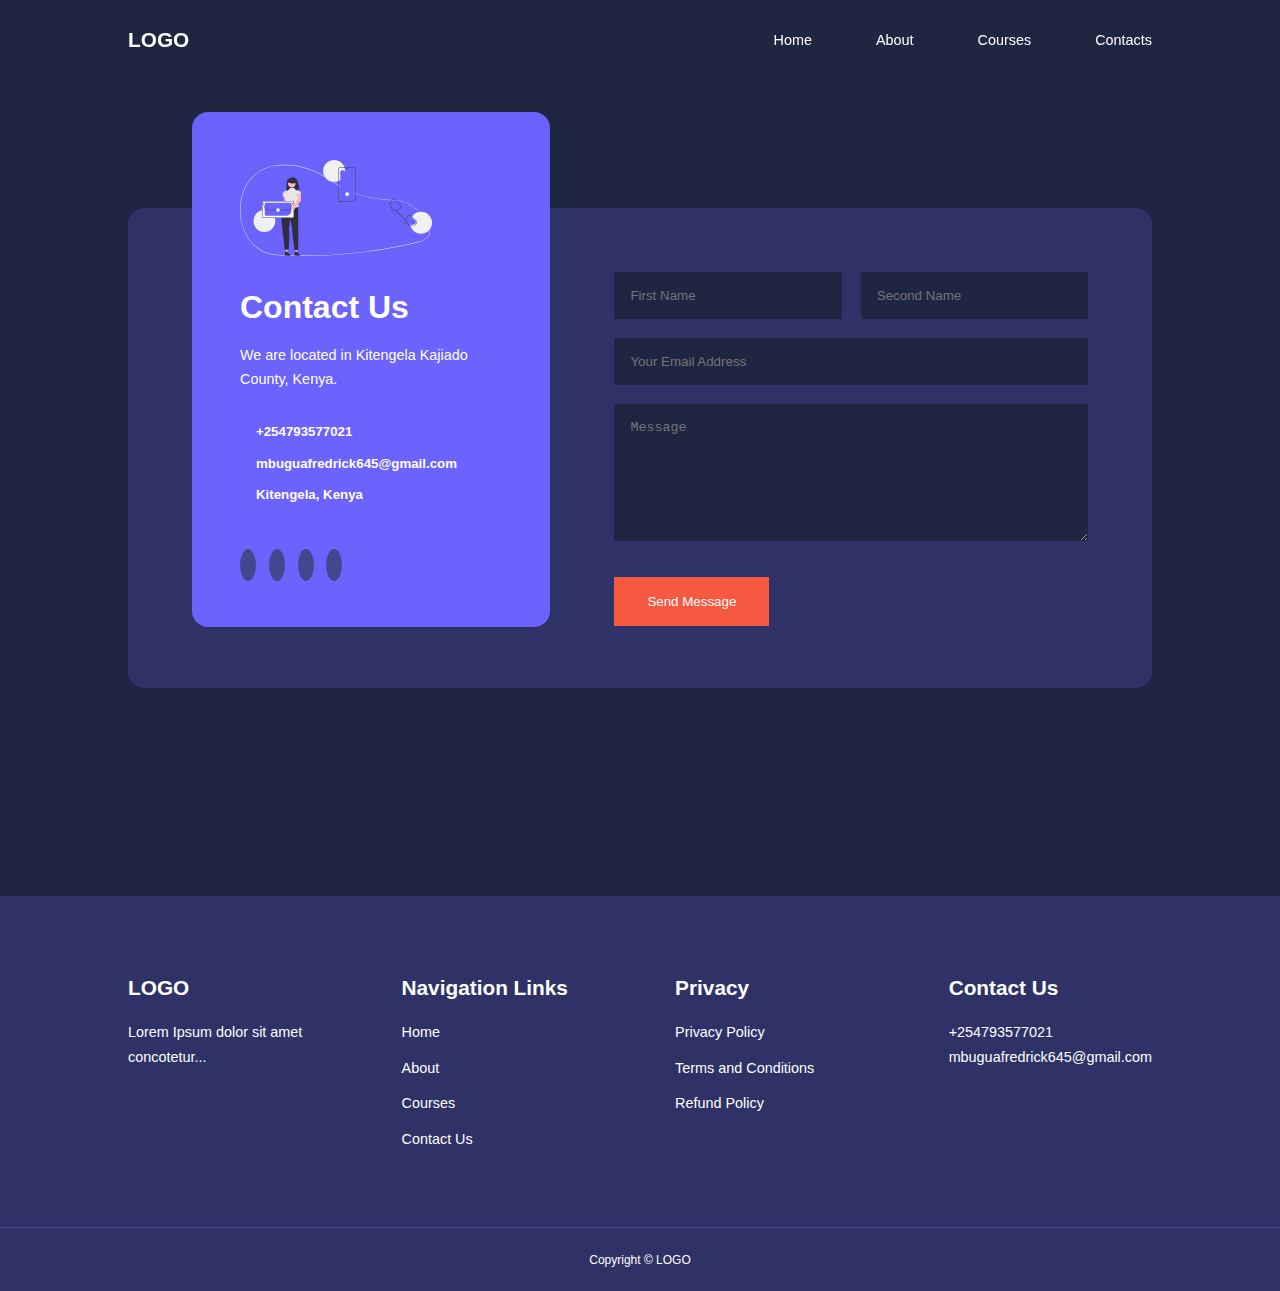
<file: contacts.html>
<!DOCTYPE html>
<html lang="en">
    <head>
        <meta charset="UTF-8">
        <meta http-equiv="X-UA-Compatible" content="IE=edge">
        <meta name="viewport" content="width=device-width, initial-scale=1.0">
        <title>LOGO</title>

        <link rel="stylesheet" href="./css/main.css" type="text/css">
        <link rel="stylesheet" href="./css/contacts.css" type="text/css">
        <link rel="stylesheet" href="./css/responsive.css" type="text/css">
        <link rel="stylesheet" href="./css/contactsResponsive.css" type="text/css">
        <!--ICONS COUT CDN-->
        <link rel="stylesheet" href="https://unicons.iconscout.com/release/v2.1.6/css/unicons.css">
        <!--GOOGLE FONTS-->
        <link>
        
    </head>
    <body>
        <!--Start of body section-->

        <!--Start of nav section-->
        <nav>
            <div class="container nav__container">
                <!-- <a href="index.html"><img src="./images/"></a> -->
                <a href="index.html"><h4>LOGO</h4></a>
                <ul class="nav__menu">
                    <li><a href="index.html">Home</a></li>
                    <li><a href="about.html">About</a></li>
                    <li><a href="courses.html">Courses</a></li>
                    <li><a href="contacts.html">Contacts</a></li>
                </ul>
                <button id="open-menu-button"><i class="uil uil-bars"></i></button>
                <button id="close-menu-button"><i class="uil uil-multiply"></i></button>
            </div>
        </nav>
        <!--End of nav section-->

        <!--Start of contacts section-->
        <section class="contact">
            <div class="container contact__container">
                <aside class="contact__aside">
                    <div class="aside__image">
                        <img src="./images/undraw_contact_us_re_4qqt.svg" />
                    </div>
                    <h2>Contact Us</h2>
                    <p>
                        We are located in Kitengela Kajiado County, Kenya.
                    </p>
                    <ul class="contact__details">
                        <li>
                            <i class="uil uil-phone-times"></i>
                            <h5>+254793577021</h5>
                        </li>
                        <li>
                            <i class="uil uil-envelope"></i>
                            <h5>mbuguafredrick645@gmail.com</h5>
                        </li>
                        <li>
                            <i class="uil uil-location-point"></i>
                            <h5>Kitengela, Kenya</h5>
                        </li>
                    </ul>
                    <ul class="contact__socials">
                        <li><a href="https://facebook.com"><i class="uil uil-facebook-f"></i></a></li>
                        <li><a href="https://twitter.com"><i class="uil uil-twitter"></i></a></li>
                        <li><a href="https://instagram.com"><i class="uil uil-instagram"></i></a></li>
                        <li><a href="https://linkedin.com"><i class="uil uil-linkedin-alt"></i></a></li>
                    </ul>
                </aside>

                <form class="contact__form" action="https://formspree.io/f/......" method="POST">
                    <div class="form__name">
                        <input type="text" name="First Name" placeholder="First Name" required>
                        <input type="text" name="Second Name" placeholder="Second Name" required>
                    </div>
                    <input type="email" name="Email Address" placeholder="Your Email Address" required>
                    <textarea name="Message" rows="7" placeholder="Message" required></textarea>
                    <button type="submit" class="btn btn-primary">Send Message</button>
                </form>
            </div>
        </section>



        <!--Start of footer section-->
        <footer>
            <div class="container footer__container">
                <div class="footer__1">
                    <a href="index.html" class="footer__logo"><h4>LOGO</h4></a>
                    <p>
                        Lorem Ipsum dolor sit amet concotetur...
                    </p>
                </div>
 
                <div class="footer__2">
                     <h4>Navigation Links</h4>
                     <ul class="permalinks">
                         <li><a href="index.html">Home</a></li>
                         <li><a href="about.html">About</a></li>
                         <li><a href="courses.html">Courses</a></li>
                         <li><a href="contacts.html">Contact Us</a></li>
                     </ul>
                </div>
 
                <div class="footer__3">
                    <h4>Privacy</h4>
                    <ul class="privacy">
                        <li><a href="#">Privacy Policy</a></li>
                        <li><a href="#">Terms and Conditions</a></li>
                        <li><a href="#">Refund Policy</a></li>
                    </ul>
                </div>
 
                <div class="footer__4">
                    <h4>Contact Us</h4>
                    <div>
                        <p>+254793577021</p>
                        <p>mbuguafredrick645@gmail.com</p>
                    </div>
 
                    <ul class="footer__socials">
                        <li>
                            <a href="#"><i class="uil uil-facebook-f"></i></a>
                        </li>
                        <li>
                         <a href="#"><i class="uil uil-twitter"></i></a>
                        </li>
                        <li>
                         <a href="#"><i class="uil uil-instagram-alt"></i></a>
                        </li>
                    </ul>
                </div>
            </div>
 
            <div class="footer__copyright">
             <small>Copyright &copy; LOGO</small>
            </div>
         </footer>
         <!--End of footer section-->
 
 
         <script src="./js/main.js"></script>
     </body>
 </html>
</file>
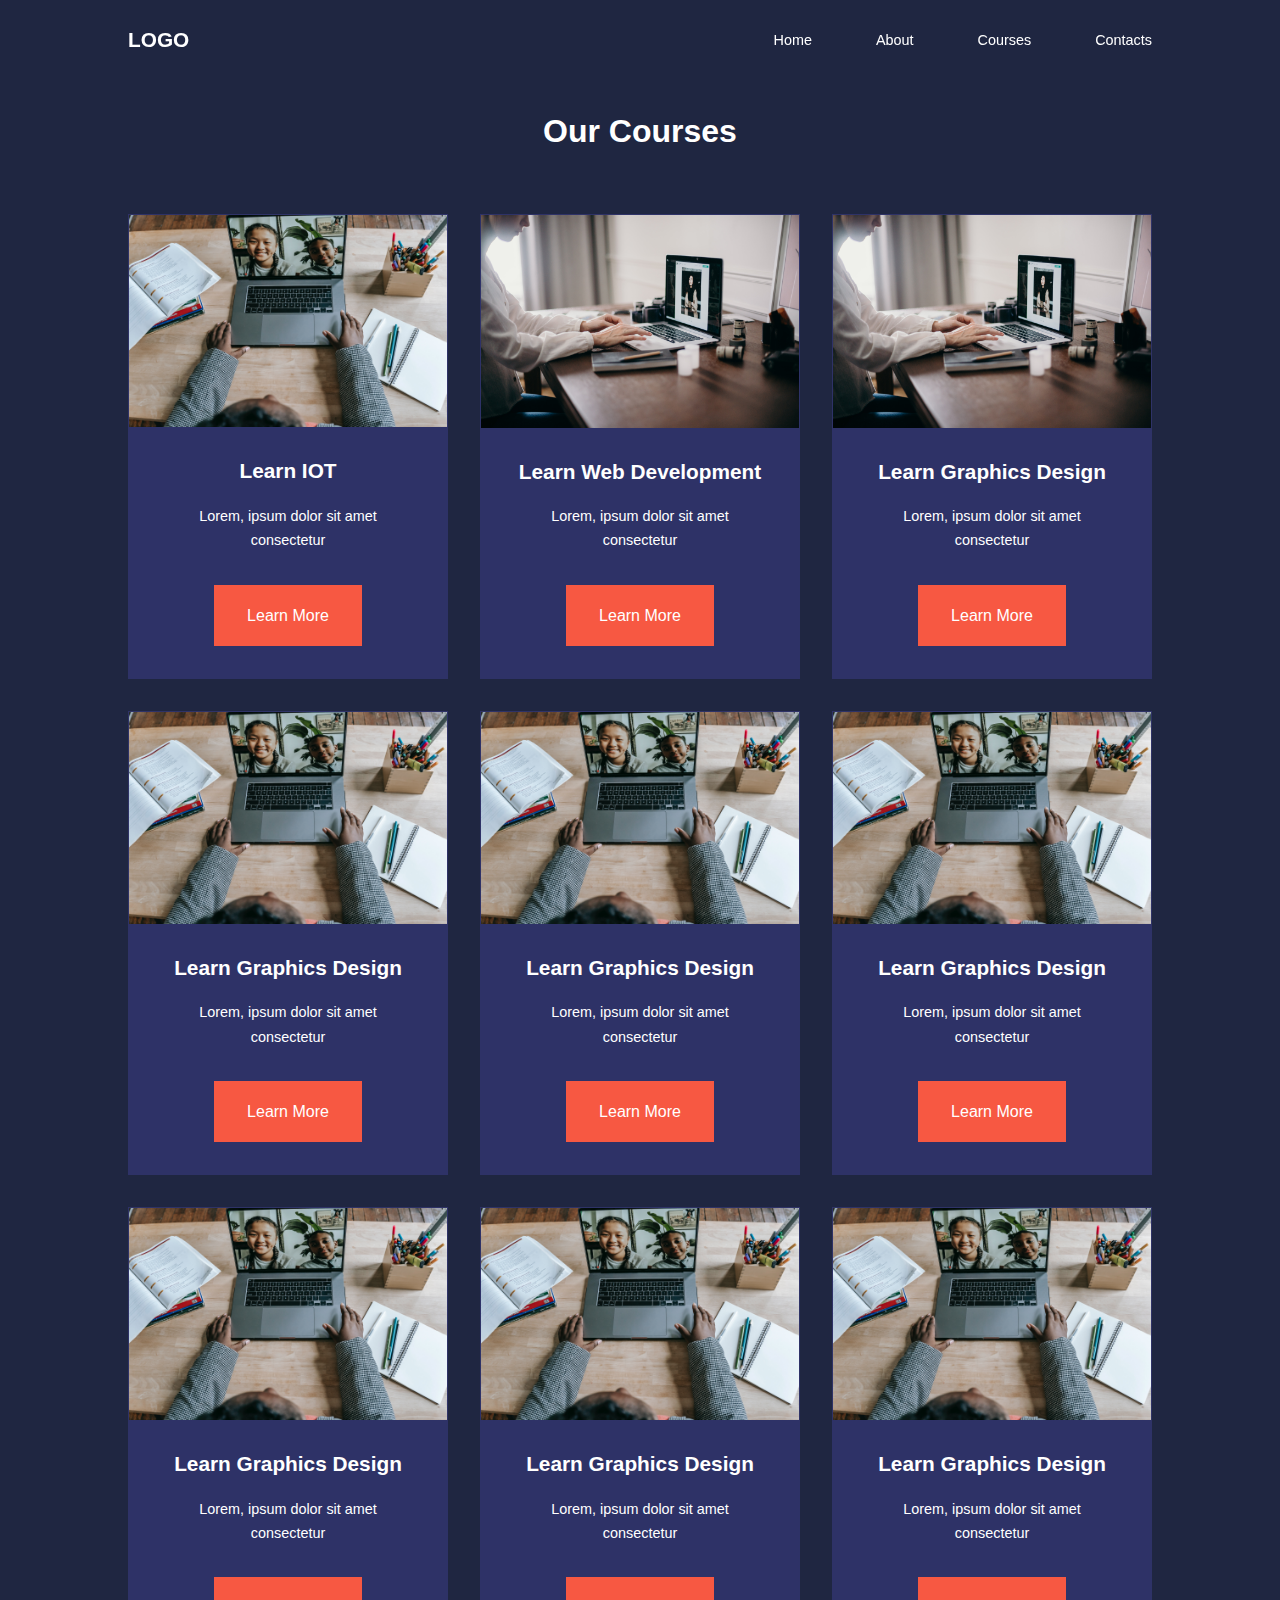
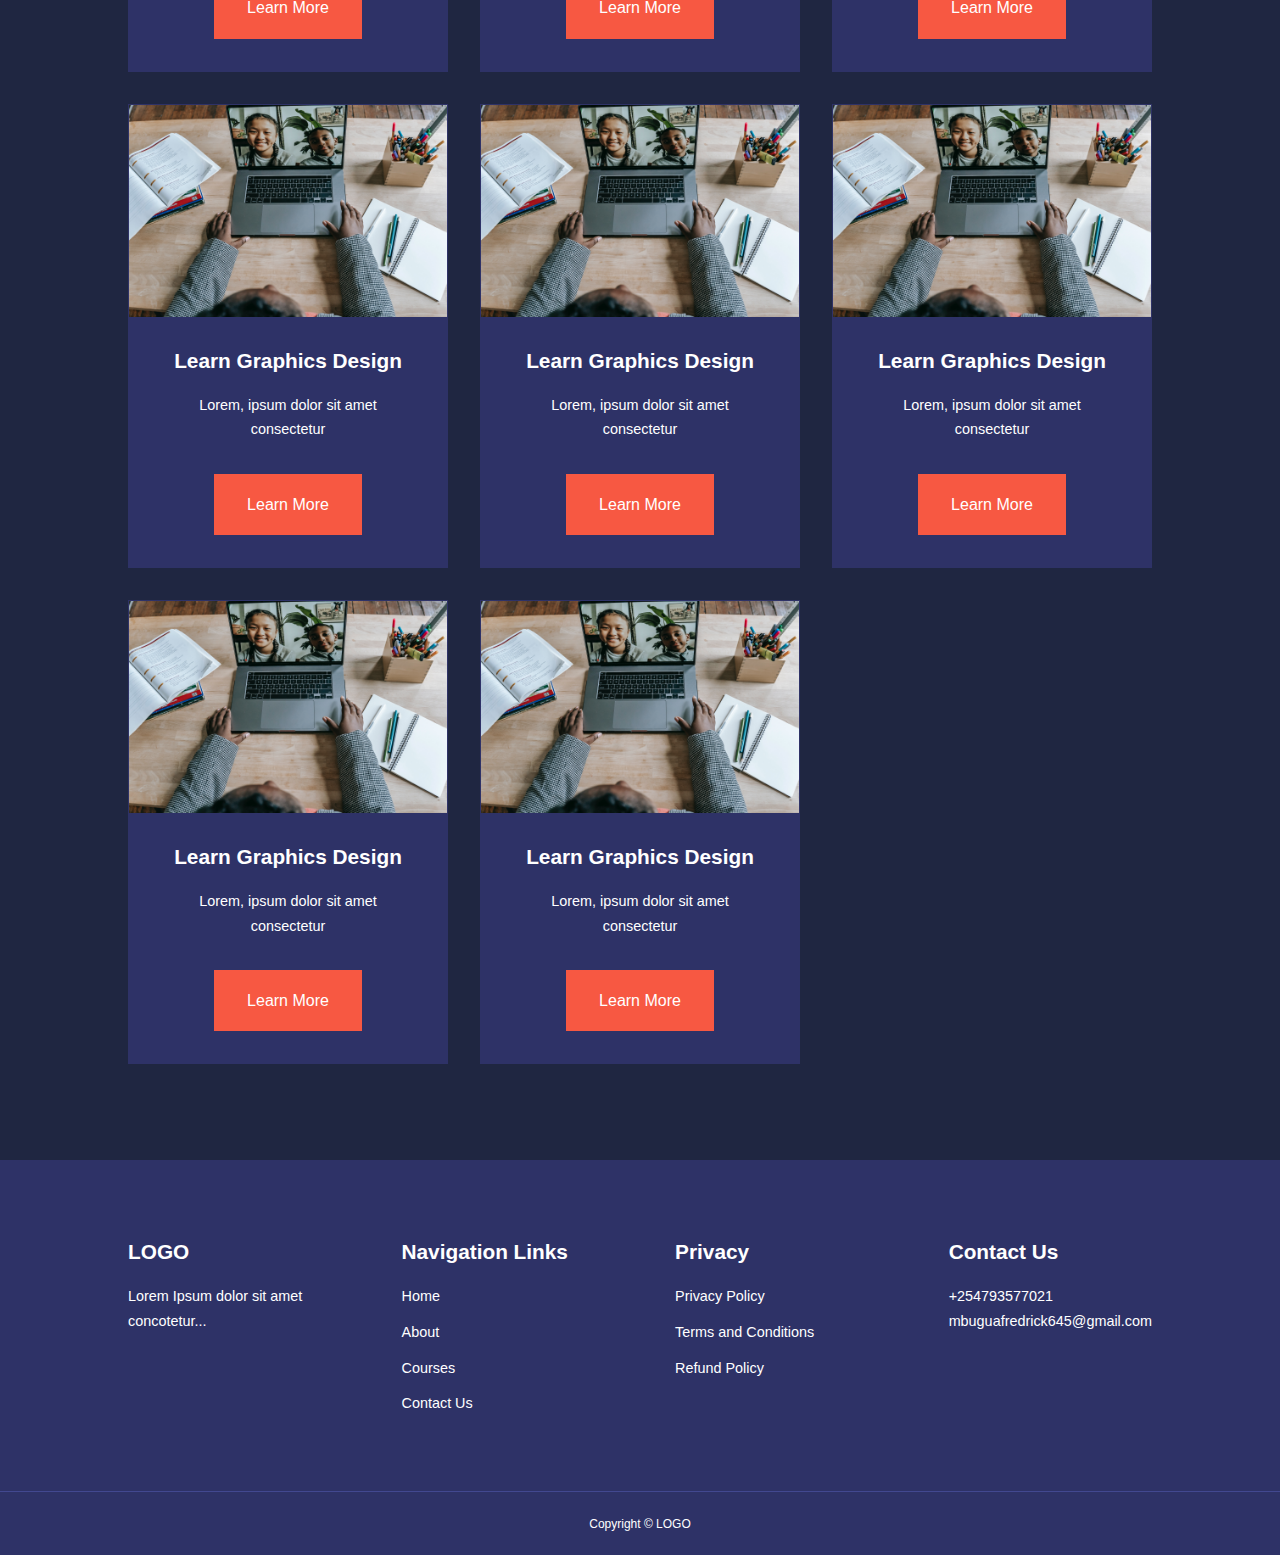
<file: courses.html>
<!DOCTYPE html>
<html lang="en">
    <head>
        <meta charset="UTF-8">
        <meta http-equiv="X-UA-Compatible" content="IE=edge">
        <meta name="viewport" content="width=device-width, initial-scale=1.0">
        <title>LOGO</title>

        <link rel="stylesheet" href="./css/main.css" type="text/css">
        <link rel="stylesheet" href="./css/about.css" type="text/css">
        <link rel="stylesheet" href="./css/responsive.css" type="text/css">
        <link rel="stylesheet" href="./css/aboutResponsive.css" type="text/css">
        <!--ICONS COUT CDN-->
        <link rel="stylesheet" href="https://unicons.iconscout.com/release/v2.1.6/css/unicons.css">
        <!--GOOGLE FONTS-->
        <link>

        <style>
            .courses{
                margin-top: 1rem;
            }
        </style>
        
    </head>
    <body>
        <!--Start of body section-->

        <!--Start of nav section-->
        <nav>
            <div class="container nav__container">
                <!-- <a href="index.html"><img src="./images/"></a> -->
                <a href="index.html"><h4>LOGO</h4></a>
                <ul class="nav__menu">
                    <li><a href="index.html">Home</a></li>
                    <li><a href="about.html">About</a></li>
                    <li><a href="courses.html">Courses</a></li>
                    <li><a href="contacts.html">Contacts</a></li>
                </ul>
                <button id="open-menu-button"><i class="uil uil-bars"></i></button>
                <button id="close-menu-button"><i class="uil uil-multiply"></i></button>
            </div>
        </nav>
        <!--End of nav section-->

        <!--Start of courses section-->
        <section class="courses">
            <h2>Our Courses</h2>
            <div class="container courses__container">
                <article class="course">
                    <div class="course__image">
                        <img src="./images/pexels-katerina-holmes-5905759.jpg" alt="">
                    </div>
                    <div class="course__info">
                        <h4>Learn IOT</h4>
                        <p>
                            Lorem, ipsum dolor sit amet consectetur
                        </p>
                        <a href="course.html" class="btn btn-primary">Learn More</a>
                    </div>
                </article>

                <article class="course">
                    <div class="course__image">
                        <img src="./images/pexels-cottonbro-3584996.jpg" alt="">
                    </div>
                    <div class="course__info">
                        <h4>Learn Web Development</h4>
                        <p>
                            Lorem, ipsum dolor sit amet consectetur
                        </p>
                        <a href="course.html" class="btn btn-primary">Learn More</a>
                    </div>
                </article>

                <article class="course">
                    <div class="course__image">
                        <img src="./images/pexels-cottonbro-3584996.jpg" alt="">
                    </div>
                    <div class="course__info">
                        <h4>Learn Graphics Design</h4>
                        <p>
                            Lorem, ipsum dolor sit amet consectetur
                        </p>
                        <a href="course.html" class="btn btn-primary">Learn More</a>
                    </div>
                </article>

                <article class="course">
                    <div class="course__image">
                        <img src="./images/pexels-katerina-holmes-5905759.jpg" alt="">
                    </div>
                    <div class="course__info">
                        <h4>Learn Graphics Design</h4>
                        <p>
                            Lorem, ipsum dolor sit amet consectetur
                        </p>
                        <a href="course.html" class="btn btn-primary">Learn More</a>
                    </div>
                </article>

                <article class="course">
                    <div class="course__image">
                        <img src="./images/pexels-katerina-holmes-5905759.jpg" alt="">
                    </div>
                    <div class="course__info">
                        <h4>Learn Graphics Design</h4>
                        <p>
                            Lorem, ipsum dolor sit amet consectetur
                        </p>
                        <a href="course.html" class="btn btn-primary">Learn More</a>
                    </div>
                </article>

                <article class="course">
                    <div class="course__image">
                        <img src="./images/pexels-katerina-holmes-5905759.jpg" alt="">
                    </div>
                    <div class="course__info">
                        <h4>Learn Graphics Design</h4>
                        <p>
                            Lorem, ipsum dolor sit amet consectetur
                        </p>
                        <a href="course.html" class="btn btn-primary">Learn More</a>
                    </div>
                </article>

                <article class="course">
                    <div class="course__image">
                        <img src="./images/pexels-katerina-holmes-5905759.jpg" alt="">
                    </div>
                    <div class="course__info">
                        <h4>Learn Graphics Design</h4>
                        <p>
                            Lorem, ipsum dolor sit amet consectetur
                        </p>
                        <a href="course.html" class="btn btn-primary">Learn More</a>
                    </div>
                </article>

                <article class="course">
                    <div class="course__image">
                        <img src="./images/pexels-katerina-holmes-5905759.jpg" alt="">
                    </div>
                    <div class="course__info">
                        <h4>Learn Graphics Design</h4>
                        <p>
                            Lorem, ipsum dolor sit amet consectetur
                        </p>
                        <a href="course.html" class="btn btn-primary">Learn More</a>
                    </div>
                </article>

                <article class="course">
                    <div class="course__image">
                        <img src="./images/pexels-katerina-holmes-5905759.jpg" alt="">
                    </div>
                    <div class="course__info">
                        <h4>Learn Graphics Design</h4>
                        <p>
                            Lorem, ipsum dolor sit amet consectetur
                        </p>
                        <a href="course.html" class="btn btn-primary">Learn More</a>
                    </div>
                </article>

                <article class="course">
                    <div class="course__image">
                        <img src="./images/pexels-katerina-holmes-5905759.jpg" alt="">
                    </div>
                    <div class="course__info">
                        <h4>Learn Graphics Design</h4>
                        <p>
                            Lorem, ipsum dolor sit amet consectetur
                        </p>
                        <a href="course.html" class="btn btn-primary">Learn More</a>
                    </div>
                </article>

                <article class="course">
                    <div class="course__image">
                        <img src="./images/pexels-katerina-holmes-5905759.jpg" alt="">
                    </div>
                    <div class="course__info">
                        <h4>Learn Graphics Design</h4>
                        <p>
                            Lorem, ipsum dolor sit amet consectetur
                        </p>
                        <a href="course.html" class="btn btn-primary">Learn More</a>
                    </div>
                </article>

                <article class="course">
                    <div class="course__image">
                        <img src="./images/pexels-katerina-holmes-5905759.jpg" alt="">
                    </div>
                    <div class="course__info">
                        <h4>Learn Graphics Design</h4>
                        <p>
                            Lorem, ipsum dolor sit amet consectetur
                        </p>
                        <a href="course.html" class="btn btn-primary">Learn More</a>
                    </div>
                </article>

                <article class="course">
                    <div class="course__image">
                        <img src="./images/pexels-katerina-holmes-5905759.jpg" alt="">
                    </div>
                    <div class="course__info">
                        <h4>Learn Graphics Design</h4>
                        <p>
                            Lorem, ipsum dolor sit amet consectetur
                        </p>
                        <a href="course.html" class="btn btn-primary">Learn More</a>
                    </div>
                </article>

                <article class="course">
                    <div class="course__image">
                        <img src="./images/pexels-katerina-holmes-5905759.jpg" alt="">
                    </div>
                    <div class="course__info">
                        <h4>Learn Graphics Design</h4>
                        <p>
                            Lorem, ipsum dolor sit amet consectetur
                        </p>
                        <a href="course.html" class="btn btn-primary">Learn More</a>
                    </div>
                </article>
            </div>
        </section>
        <!--End of courses section-->




        <!--Start of footer section-->
        <footer>
            <div class="container footer__container">
                <div class="footer__1">
                    <a href="index.html" class="footer__logo"><h4>LOGO</h4></a>
                    <p>
                        Lorem Ipsum dolor sit amet concotetur...
                    </p>
                </div>
 
                <div class="footer__2">
                     <h4>Navigation Links</h4>
                     <ul class="permalinks">
                         <li><a href="index.html">Home</a></li>
                         <li><a href="about.html">About</a></li>
                         <li><a href="courses.html">Courses</a></li>
                         <li><a href="contacts.html">Contact Us</a></li>
                     </ul>
                </div>
 
                <div class="footer__3">
                    <h4>Privacy</h4>
                    <ul class="privacy">
                        <li><a href="#">Privacy Policy</a></li>
                        <li><a href="#">Terms and Conditions</a></li>
                        <li><a href="#">Refund Policy</a></li>
                    </ul>
                </div>
 
                <div class="footer__4">
                    <h4>Contact Us</h4>
                    <div>
                        <p>+254793577021</p>
                        <p>mbuguafredrick645@gmail.com</p>
                    </div>
 
                    <ul class="footer__socials">
                        <li>
                            <a href="#"><i class="uil uil-facebook-f"></i></a>
                        </li>
                        <li>
                         <a href="#"><i class="uil uil-twitter"></i></a>
                        </li>
                        <li>
                         <a href="#"><i class="uil uil-instagram-alt"></i></a>
                        </li>
                    </ul>
                </div>
            </div>
 
            <div class="footer__copyright">
             <small>Copyright &copy; LOGO</small>
            </div>
         </footer>
         <!--End of footer section-->
 
 
         <script src="./js/main.js"></script>
     </body>
 </html>
</file>
<file: css/main.css>
*{
    margin: 0;
    padding: 0;
    border: 0;
    outline: 0;
    list-style: none;
    box-sizing: border-box;
    text-decoration: none;
}

:root{
    --color-primary: #6c63ff;
    --color-success: #00bf8e;
    --color-warning: #f7c94b;
    --color-danger: #f75842;
    --color-danger-variant: rgba(247, 88, 66, 0.4);
    --color-white: #fff;
    --color-light: rgba(255, 255, 255, 0.7);
    --color-black: #000;
    --color-bg: #1f2641;
    --color-bg1: #2e3267;
    --color-bg2: #424890;

    --container-width-lg: 80%; /*for large devices*/
    --container-width-md: 90%; /*for medium devices*/
    --container-width-sm: 94%; /*for small devices*/

    --transition: all 400ms ease;
}

body{
    font-family: 'Montserrat', sans-serif;
    line-height: 1.7;
    color: var(--color-white);
    background: var(--color-bg);
}

.container{
    width: var(--container-width-lg);
    margin: 0 auto;
}

section{
    /*1 rem = 16px*/
    padding: 6rem 0;
}

section h2{
    text-align: center;
    margin-bottom: 4rem;
}

h1, h2, h3, h4, h5, h6{
    line-height: 1.2;
}

h1{
    font-size: 1.2rem;
}

h2{
    font-size: 2rem;
}

h3{
    font-size: 1.6rem;
}

h4{
    font-size: 1.3rem;
}

a{
    color: var(--color-white);
}

img{
    width: 100%;
    display: block;
    object-fit: cover;
}

.btn{
    display: inline-block;
    background: var(--color-white);
    color: var(--color-black);
    padding: 1rem 2rem;
    border: 1px solid transparent;
    font-weight: 500;
    transition: var(--transition);
}

.btn:hover{
    background: transparent;
    color: var(--color-white);
    border-color: var(--color-white);
}

.btn-primary{
    background: var(--color-danger);
    color: var(--color-white);
}

/*---------NAVBAR------------------------*/
nav{
    background: transparent;
    width: 100vw;
    height: 5rem;
    position: fixed;
    top: 0;
    z-index: 99;
}

/*on page scroll, attached on js scroll function*/
.window-scroll{
    background: var(--color-primary);
    box-shadow: 0 1rem 2rem rgba(0, 0, 0, 0.2);
}

.nav__container{
    height: 5rem;
    display: flex;
    justify-content: space-between;
    align-items: center;
}

nav button{
    display: none;
}

.nav__menu{
    display: flex;
    align-items: center;
    gap: 4rem;
}

.nav__menu a{
    font-size: 0.9rem;
    transition: var(--transition);
}

.nav__menu a:hover{
    color: var(--color-bg2);
}

/*---------HEADER SECTION------------------------*/
header{
    position: relative;
    top: 5rem;
    overflow: hidden;
    height: 70vh;
    margin-bottom: 5rem;
}

.header__container{
    display: grid;
    grid-template-columns: 1fr 1fr;
    align-items: center;
    gap: 5rem;
    height: 100%;
}

.header__left p{
    margin: 1rem 0 .4rem;
}

/*---------CATEGORIES SECTION------------------------*/
.categories{
    background: var(--color-bg1);
    height: 32rem;
}

.categories h1{
    line-height: 1;
    margin-bottom: 3rem;
}

.categories__container{
    display: grid;
    grid-template-columns: 40% 60%;
    /* gap: 4rem; */
}

.categories__left{
    margin-right: 4rem;
}

.categories__left p{
    margin: 1rem 0 3rem;
}

.categories__right{
    display: grid;
    grid-template-columns: repeat(3, 1fr);
    gap: 1.2rem;
}

.category{
    background: var(--color-bg2);
    padding: 2rem;
    border-radius: 2rem;
    transition: var(--transition);
}

.category:hover{
    box-shadow: 0 3rem 3rem rgba(0, 0, 0, 0.3);
    z-index: 1;
}

.category:nth-child(2) .category__icon{
    background: var(--color-danger);
}

.category:nth-child(3) .category__icon{
    background: var(--color-success);
}

.category:nth-child(4) .category__icon{
    background: var(--color-warning);
}

.category:nth-child(5) .category__icon{
    background: var(--color-success);
}

.category__icon{
    background: var(--color-primary);
    padding: 0.7rem;
    border-radius: 0.9rem;
}

.category h5{
    margin: 2rem 0 1rem;
}

.category p{
    font-size: 0.85rem;
}

/*---------POPULAR COURSES SECTION------------------------*/
.courses{
    margin-top: 10rem;
}

.courses__container{
    display: grid;
    grid-template-columns: repeat(3, 1fr);
    gap: 2rem;
}

.course{
    background: var(--color-bg1);
    text-align: center;
    border: 1px solid transparent;
    transition: var(--transition);
}

.course:hover{
    background: transparent;
    border-color: var(--color-primary);
}

.course__info{
    padding: 2rem;
}

.course__info p{
    margin: 1.2rem 0 2rem;
    font-size: 0.9rem;
}

/*--------- FAQS SECTION------------------------*/
.faqs{
    background: var(--color-bg1);
    box-shadow: inset 0 0 3rem rgba(0, 0, 0, 0.5) ;
}

.faqs__container{
    display: grid;
    grid-template-columns: 1fr 1fr;
    gap: 1rem;
}

.faq{
    padding: 2rem;
    display: flex;
    align-items: center;
    gap: 1.4rem;
    height: fit-content;
    background: var(--color-primary);
    cursor: pointer;
}

.faq h4{
    font-size: 1rem;
    line-height: 2.2rem;
}

.faq__icon{
    align-items: flex-start;
    font-size: 1.2rem;
}

.faq p{
    margin-top: 0.8rem;
    display: none;
}

.faq.open p{
    display: block;
}

/*---------TESTIMONIALS SECTION------------------------*/
.testimonials__container{
    overflow-x: hidden;
    position: relative;
    margin-bottom: 5rem;
}

.testimonials{
    padding-top: 2rem;
}

.avatar{
    width: 6rem;
    height: 6rem;
    border-radius: 50%;
    overflow: hidden;
    margin: 0 auto 1rem;
    border: 1rem solid var(--color-bg1);
}

.testimonial__info{
    text-align: center;
}

.testimonial__body{
    background: var(--color-primary);
    padding: 2rem;
    margin-top: 3rem;
    margin-bottom: 3rem;
    position: relative;
}

.testimonial__body::before{
    content: "";
    display: block;
    /* background: var(--color-primary); */
    background: linear-gradient(135deg, transparent, var(--color-primary), var(--color-primary), var(--color-primary));
    width: 3rem;
    height: 3rem;
    position: absolute;
    left: 50%;
    top: -1.5rem;
    transform: rotate(45deg);
}

/*---------FOOTER SECTION------------------------*/
footer{
    background: var(--color-bg1);
    padding-top: 5rem;
    font-size: 0.9rem;
}

.footer__container{
    display: grid;
    grid-template-columns: repeat(4, 1fr);
    gap: 5rem;
}

.footer__container > div h4{
    margin-bottom: 1.2rem;
}

.footer__1 p{
    margin: 0 0 2rem;
}

footer ul li{
    margin-bottom: 0.7rem;
}

footer ul li a:hover{
    text-decoration: underline;
}

.footer__socials{
    display: flex;
    gap: 1rem;
    font-size: 1.2rem;
    margin-top: 2rem;
}

.footer__copyright{
    text-align: center;
    margin-top: 4rem;
    padding: 1.2rem 0;
    border-top: 1px solid var(--color-bg2);
}
</file>
<file: css/contacts.css>
.contact__container{
    background: var(--color-bg1);
    padding: 4rem;
    display: grid;
    grid-template-columns: 40% 60%;
    gap: 4rem;
    height: 30rem;
    margin: 7rem auto;
    border-radius: 1rem;
}

/* ASIDE */
.contact__aside{
    background: var(--color-primary);
    padding: 3rem;
    border-radius: 1rem;
    position: relative;
    bottom: 10rem;
}

.aside__image{
    width: 12rem;
    margin-bottom: 2rem;
}

.contact__aside h2{
    text-align: left;
    margin-bottom: 1rem;
}

.contact__aside p{
    font-size: 0.9rem;
    margin-bottom: 2rem;
}

.contact__details li{
    display: flex;
    gap: 1rem;
    align-items: center;
    margin-bottom: 1rem;
}

.contact__socials{
    display: flex;
    gap: 0.8rem;
    margin-top: 3rem;
}

.contact__socials a{
    background: var(--color-bg2);
    padding: 0.5rem;
    border-radius: 50%;
    font-size: 0.9rem;
    transition: var(--transition);
}

.contact__socials a:hover{
    background: transparent;
}

/* FORM */
.contact__form{
    display: flex;
    flex-direction: column;
    gap: 1.2rem;
    margin-right: 4rem;
}

.form__name{
    display: flex;
    gap: 1.2rem;
}

.contact__form input[type="text"]{
    width: 50%;
}

.contact__form input, textarea{
    width: 100%;
    padding: 1rem;
    background: var(--color-bg);
    color: var(--color-white);
}

.contact__form .btn{
    width: max-content;
    cursor: pointer;
    margin-top: 1rem;
}
</file>
<file: css/responsive.css>
/*-------TABLETS MEDIA QUERIES-----------*/
@media screen and (max-width: 1024px){
  .container{
      width: var(--container-width-md);
  }

  h1{
      font-size: 2.2rem;
  }

  h2{
      font-size: 1.7rem;
  }

  h3{
      font-size: 1.4rem;
  }

  h4{
      font-size: 1.2rem;
  }

  /* NAV BAR */
  nav button{
      display: inline-block;
      background: transparent;
      font-size: 1.8rem;
      color: var(--color-white);
      cursor: pointer;
  }

  nav button#close-menu-button{
      display: none;
  }

  .nav__menu{
      position: fixed;
      top: 5rem;
      right: 5%;
      height: fit-content;
      width: 18rem;
      flex-direction: column;
      gap: 0;
      display: none;
  }

  .nav__menu li{
      width: 100%;
      height: 5.8rem;
      animation: animateNavItems 400ms linear forwards;
      transform-origin: top right;
      opacity: 0;
  }

  /* Animations for the mobile nav bar */
  .nav__menu li:nth-child(2){
      animation-delay: 200ms;
  }
  .nav__menu li:nth-child(3){
    animation-delay: 400ms;
  }
  .nav__menu li:nth-child(4){
    animation-delay: 600ms;
  }

  @keyframes animateNavItems{
      0%{
         /* transform: rotateZ(-90deg); */
         transform: rotateZ(-90deg) rotateX(90deg) scale(0.1);
      }
      100%{
         /* transform: rotateZ(0); */
         transform: rotateZ(0deg) rotateX(0) scale(1);
         opacity: 1;
      }
  }

  .nav__menu li a{
      background: var(--color-primary);
      box-shadow: -4rem 6rem 10rem rgba(0, 0, 0, 0.6);
      width: 100%;
      height: 100%;
      display: grid;
      place-items: center;
  }

  .nav__menu li a:hover{
      background: var(--color-bg2);
      color: var(--color-white);
  }

  /* HEADER */
  header{
      height: 52vh;
      margin-bottom: 4rem;
  }

  .header__container{
      gap: 0;
      padding-bottom: 3rem;
  }

   /* CATEGORIES */
   .categories{
       height: auto;
   }

   .categories__container{
       grid-template-columns: 1fr;
       gap: 3rem;
   }

   .categories__left{
       margin-right: 0;
   }

   /* POPULAR COURSES SECTION */
   .courses{
       margin-top: 0;
   }

   .courses__container{
       grid-template-columns: 1fr 1fr;
   }

   /* FAQS */
   .faqs__container{
       grid-template-columns: 1fr;
   }

   .faq{
       padding: 1.5rem;
   }

   /* FOOTER */
   .footer__container{
       grid-template-columns: 1fr 1fr;
   }

}

/*-------PHONES MEDIA QUERIES-----------*/
@media screen and (max-width: 600px){
    .container{
        width: var(--container-width-sm);
    }

    /* NAV BAR */
    .nav__menu{
        right: 3%;
    }

    /* HEADER */
    header{
        height: 100vh;
    }

    .header__container{
        grid-template-columns: 1fr;
        text-align: center;
        margin-top: 0;
    }

    .header__left p{
        margin-bottom: 1.3rem;
    }

    /* CATEGORIES */
    .categories__right{
        grid-template-columns: 1fr 1fr;
        gap: 0.7rem;
    }

    .category{
        padding: 1rem;
        border-radius: 1rem;
    }

    .category__icon{
        margin-top: 4px;
        display: inline-block;
    }

    /* POPULAR COURSES SECTION */
    .courses__container{
        grid-template-columns: 1fr;
    }

    /* TESTIMONIALS */
    .testimonial__body{
        padding: 1.2rem;
    }

    /* FOOTER */
    .footer__container{
        grid-template-columns: 1fr;
        text-align: center;
        gap: 2rem;
    }

    .footer__1 p{
        margin: 1rem auto;
    }

    .footer__socials{
        justify-content: center;
    }
}
</file>
<file: css/contactsResponsive.css>
/*-------TABLETS MEDIA QUERIES-----------*/
@media screen and (max-width: 1024px){
    .contact{
        padding-bottom: 0;
    }

    .contact__container{
        gap: 1.5rem;
        margin-top: 3rem;
        height: auto;
        padding: 1.5rem;
    }

    .contact__aside{
        width: auto;
        padding: 1.5rem;
        bottom: 0;
    }

    .contact__form{
        align-self: center;
        margin-right: 1.5rem;
    }
}


/*-------PHONES MEDIA QUERIES-----------*/
@media screen and (max-width: 600px){
    .contact__container{
        grid-template-columns: 1fr;
        gap: 3rem;
        margin-top: 0;
        padding: 0;
    }

    .contact__form{
        margin: 0 1.5rem 3rem;
    }

    .form__name{
        flex-direction: column;
    }

    .form__name input[type="text"]{
        width: 100%;
    }
}
</file>
<file: css/about.css>
/* ACHIEVEMENTS SECTION */
.about__achievements{
    margin-top: rem;
}

.about__achievements-container{
    display: grid;
    grid-template-columns: 40%  60%;
    gap: 5rem; 
}

.about__achievements-right > p{
    margin-top: 1.6rem 0 2.5rem;
}

.achievements__cards{
    display: grid;
    grid-template-columns: repeat(3, 1fr);
    gap: 1.5rem;
}

.achievement__card{
    background: var(--color-bg1);
    padding: 1.6rem;
    border-radius: 1rem;
    text-align: center;
}

.achievement__card:hover{
    background: var(--color-bg2);
    box-shadow: 0 3rem 3rem rgba(0, 0, 0, 0.3);
    transition: var(--transition);
}

.achievement__icon{
    background: var(--color-danger);
    padding: 0.6rem;
    border-radius: 1rem;
    display: inline-block;
    margin-bottom: 2rem;
    font-size: 2rem;
}

.achievement__card:nth-child(2) .achievement__icon{
    background: var(--color-success);
}

.achievement__card:nth-child(3) .achievement__icon{
    background: var(--color-primary);
}

.achievement__card p{
    margin-top: 1rem;
}

/* MEET OUR TEAM SECTION */
.team{
    background: var(--color-bg1);
    box-shadow: inset 0 0 3rem rgba(0, 0, 0, 0.5);
}

.team__container{
    display: grid;
    grid-template-columns: repeat(4, 1fr);
    gap: 2rem;
}

.team__member{
    background: var(--color-bg2);
    padding: 2rem;
    border: 1px solid transparent;
    transition: var(--transition);
    position: relative;
    overflow: hidden;
}

.team__member:hover .team__member-socials{
    right: 0;
}

.team__member:hover{
    background: transparent;
    border-color: var(--color-primary);
}

.team__member-image img{
    filter: saturate(0);
}

.team__member:hover img{
    filter: saturate(1);
}

.team__member-info *{
    text-align: center;
    margin-top: 1.4rem;
}

.team__member-info p{
    color: var(--color-light);
}

.team__member-socials{
    position: absolute;
    top: 50%;
    transform: translateY(-50%);
    right: -100%;
    display: flex;
    flex-direction: column;
    background: var(--color-primary);
    border-radius: 1rem 0 0 1rem;
    box-shadow: -2rem 0 2rem rgba(0, 0, 0, 0.3);
    transition: var(--transition);
}

.team__member-socials a{
    padding: 1rem;
}
</file>
<file: css/aboutResponsive.css>
/*-------TABLETS MEDIA QUERIES-----------*/
@media screen and (max-width: 1024px){
    .about__achievements{
        margin-top: 2rem;
    }

    .about__achievements-container{
        grid-template-columns: 1fr;
        gap: 4rem;
    }

    .about__achievements-left{
        width: 80%;
        margin: 0 auto;
    }

    .team__container{
        grid-template-columns: repeat(3, 1fr);
        gap: 1.5rem;
    }

    .team__member{
        padding: 1rem;
    }
}

/*-------MOBILE MEDIA QUERIES-----------*/
@media only screen and (max-width: 600px){
    .achievements__cards{
        grid-template-columns: 1fr 1fr;
        gap: 0.7rem;
    }

    .team__container{
        grid-template-columns: 1fr 1fr;
        gap: 0.7rem;
    }

    .team__member{
        padding: 0;
    }

    .team__member p{
        margin-bottom: 1.5rem;
    }
}
</file>
